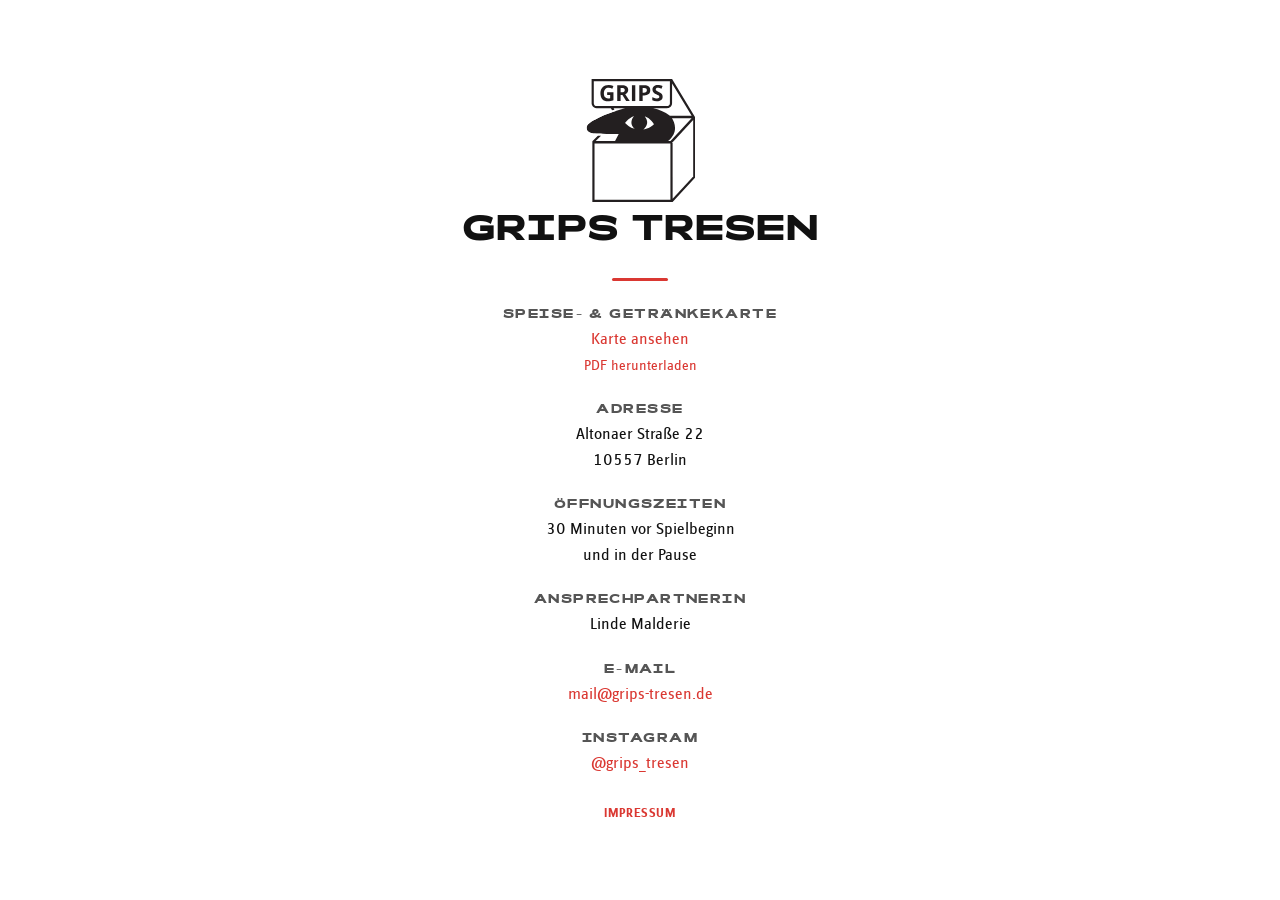
<file: index.html>
<!DOCTYPE html>
<html lang="de">
<head>
<meta charset="UTF-8">
<meta name="viewport" content="width=device-width, initial-scale=1.0">
<title>GRIPS Tresen</title>
<link rel="stylesheet" href="styles.css">
</head>
<body>
  <div class="page">
    <div class="logo">
      <button class="mark" type="button" aria-label="GRIPS-Logo blinzeln lassen">
        <img src="assets/grips-logo.svg" width="189" height="212" alt="GRIPS" class="mark-base">
        <img src="assets/grips-logo-blink.svg" width="189" height="212" alt="" aria-hidden="true" class="mark-blink">
      </button>
      <span class="tresen">GRIPS TRESEN</span>
    </div>

    <div class="divider"></div>

    <div class="block">
      <div class="label">Speise- &amp; Getränkekarte</div>
      <div class="value menu-links">
        <a href="karte.html">Karte ansehen</a><br>
        <a class="download" href="downloads/GRIPS_Tresen_Preisliste_A4.pdf" download="GRIPS_Tresen_Preisliste_A4.pdf">PDF herunterladen</a>
      </div>
    </div>

    <div class="block">
      <div class="label">Adresse</div>
      <div class="value">Altonaer Straße 22<br>10557 Berlin</div>
    </div>

    <div class="block">
      <div class="label">Öffnungszeiten</div>
      <div class="value">30 Minuten vor Spielbeginn<br>und in der Pause</div>
    </div>

    <div class="block">
      <div class="label">Ansprechpartnerin</div>
      <div class="value">Linde Malderie</div>
    </div>

    <div class="block">
      <div class="label">E-Mail</div>
      <div class="value"><a href="mailto:mail@grips-tresen.de">mail@grips-tresen.de</a></div>
    </div>

    <div class="block">
      <div class="label">Instagram</div>
      <div class="value"><a href="https://instagram.com/grips_tresen" target="_blank" rel="noopener">@grips_tresen</a></div>
    </div>

    <div class="impressum-link">
      <button type="button" onclick="document.getElementById('impressum-overlay').classList.add('open')">Impressum</button>
    </div>
  </div>

  <div class="overlay" id="impressum-overlay" onclick="if(event.target===this) this.classList.remove('open')">
    <div class="modal">
      <button class="modal-close" aria-label="Schließen" onclick="document.getElementById('impressum-overlay').classList.remove('open')">&times;</button>
      <h2>Impressum</h2>

      <div class="m-block">
        <div class="m-label">Betreiber</div>
        <div class="m-value">Café Tiergarten 1957 GmbH<br>Altonaer Str. 3<br>10557 Berlin</div>
      </div>

      <div class="m-block">
        <div class="m-label">Kontakt</div>
        <div class="m-value"><a href="mailto:mail@grips-tresen.de">mail@grips-tresen.de</a></div>
      </div>

      <div class="m-block">
        <div class="m-label">Verantwortlich für den Inhalt</div>
        <div class="m-value">Linde Malderie</div>
      </div>
    </div>
  </div>

  <script>
    const logoMark = document.querySelector('.mark');
    let blinkTimer;
    logoMark.addEventListener('click', function() {
      clearTimeout(blinkTimer);
      logoMark.classList.add('is-blinking');
      blinkTimer = setTimeout(function() {
        logoMark.classList.remove('is-blinking');
      }, 600);
    });
    document.addEventListener('keydown', function(e) {
      if (e.key === 'Escape') {
        document.getElementById('impressum-overlay').classList.remove('open');
      }
    });
  </script>
</body>
</html>
</file>
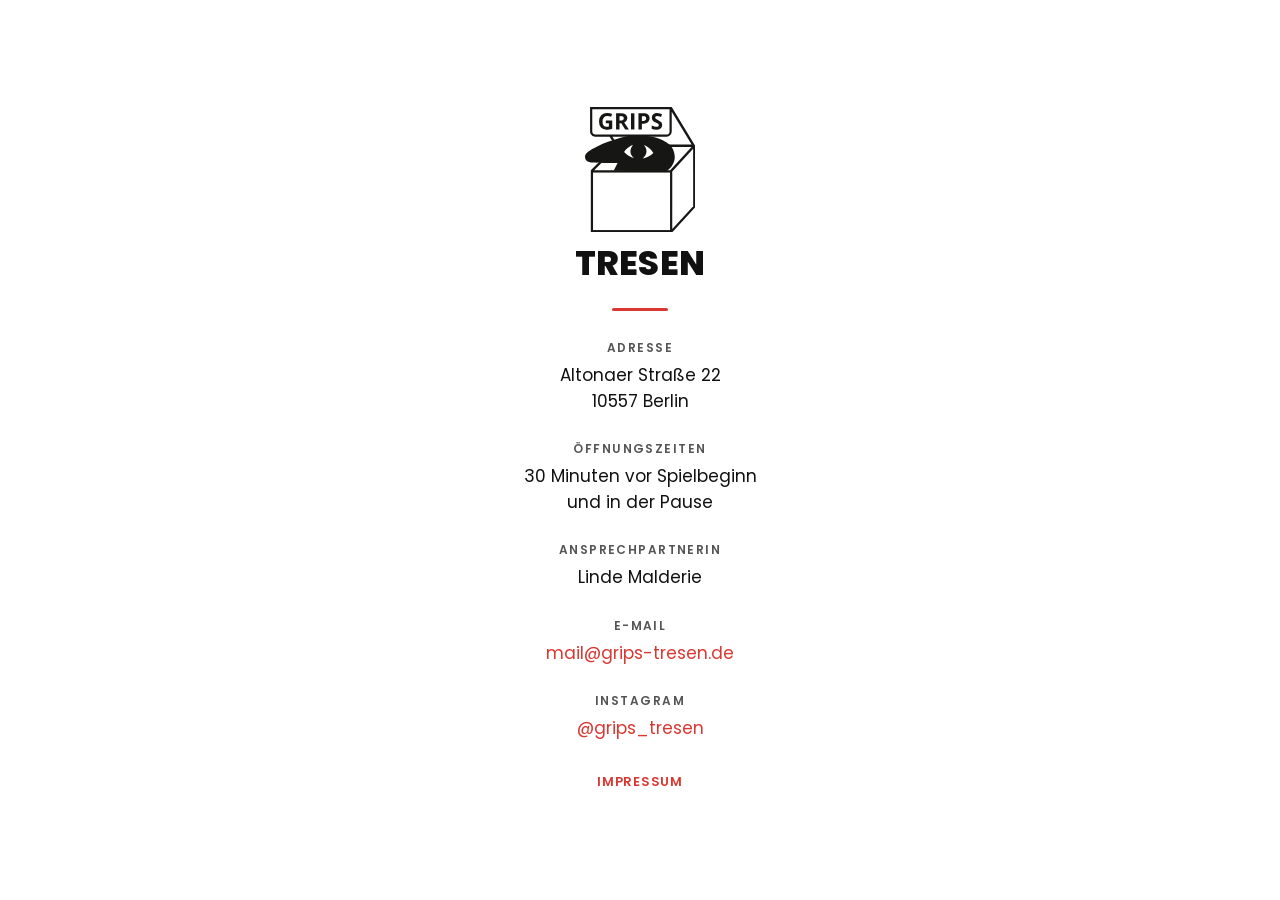
<file: public/index.html>
<!DOCTYPE html>
<html lang="de">
<head>
<meta charset="UTF-8">
<meta name="viewport" content="width=device-width, initial-scale=1.0">
<title>GRIPS Tresen</title>
<link rel="preconnect" href="https://fonts.googleapis.com">
<link rel="preconnect" href="https://fonts.gstatic.com" crossorigin>
<link href="https://fonts.googleapis.com/css2?family=Poppins:wght@400;600;800&display=swap" rel="stylesheet">
<style>
  :root {
    --black: #111111;
    --grey: #555555;
    --red: #DA3832;
  }
  * { box-sizing: border-box; }
  html, body {
    margin: 0;
    padding: 0;
    height: 100%;
    background: #ffffff;
    color: var(--black);
    font-family: 'Poppins', Arial, Helvetica, sans-serif;
  }
  body {
    display: flex;
    align-items: center;
    justify-content: center;
    min-height: 100vh;
    padding: 32px 20px;
  }
  .page {
    width: 100%;
    max-width: 420px;
    text-align: center;
  }
  .logo {
    font-weight: 800;
    letter-spacing: 0.02em;
    line-height: 1;
    margin-bottom: 6px;
  }
  .logo .mark {
    width: 110px;
    height: auto;
    margin: 0 auto 14px;
    display: block;
  }
  .logo .tresen {
    display: block;
    font-size: 34px;
    text-transform: uppercase;
    margin-top: 2px;
  }
  .divider {
    width: 56px;
    height: 3px;
    background: var(--red);
    margin: 28px auto;
    border-radius: 2px;
  }
  .block {
    margin-bottom: 26px;
  }
  .block .label {
    font-size: 12px;
    font-weight: 600;
    letter-spacing: 0.12em;
    text-transform: uppercase;
    color: var(--grey);
    margin-bottom: 6px;
  }
  .block .value {
    font-size: 17px;
    font-weight: 400;
    line-height: 1.5;
  }
  .block .value a {
    color: var(--red);
    text-decoration: none;
  }
  .impressum-link {
    margin-top: 8px;
  }
  .impressum-link button {
    background: none;
    border: none;
    padding: 0;
    font-family: 'Poppins', Arial, Helvetica, sans-serif;
    font-size: 13px;
    font-weight: 600;
    letter-spacing: 0.06em;
    text-transform: uppercase;
    color: var(--red);
    cursor: pointer;
  }
  .overlay {
    display: none;
    position: fixed;
    inset: 0;
    background: rgba(17,17,17,0.6);
    align-items: center;
    justify-content: center;
    padding: 20px;
    z-index: 10;
  }
  .overlay.open {
    display: flex;
  }
  .modal {
    background: #fff;
    width: 100%;
    max-width: 380px;
    max-height: 85vh;
    overflow-y: auto;
    border-radius: 10px;
    padding: 28px 24px 24px;
    text-align: left;
    position: relative;
    border-top: 5px solid var(--red);
  }
  .modal h2 {
    font-size: 20px;
    font-weight: 800;
    text-transform: uppercase;
    margin: 0 0 18px;
    text-align: center;
  }
  .modal .m-block {
    margin-bottom: 16px;
  }
  .modal .m-label {
    font-size: 11px;
    font-weight: 600;
    letter-spacing: 0.1em;
    text-transform: uppercase;
    color: var(--grey);
    margin-bottom: 4px;
  }
  .modal .m-value {
    font-size: 15px;
    line-height: 1.5;
  }
  .modal .m-value a {
    color: var(--red);
    text-decoration: none;
  }
  .modal-close {
    position: absolute;
    top: 14px;
    right: 16px;
    background: none;
    border: none;
    font-size: 22px;
    line-height: 1;
    color: var(--grey);
    cursor: pointer;
    padding: 4px;
  }
  @media (max-width: 380px) {
    .logo .grips { font-size: 52px; }
    .logo .tresen { font-size: 28px; }
  }
</style>
</head>
<body>
  <div class="page">
    <div class="logo">
      <svg class="mark" xmlns="http://www.w3.org/2000/svg" width="133.235" height="151.73" viewBox="0 0 133.235 151.73">
        <g id="Group_1293" data-name="Group 1293" transform="translate(-291.722 -161.254)">
          <g id="Group_1103" data-name="Group 1103" transform="translate(297.849 161.254)">
            <path id="Path_779" data-name="Path 779" d="M401.453,161.254H302.526v29.6c0,.033,0,.067,0,.1a.775.775,0,0,0,.007.2,7.616,7.616,0,0,0,.771,2.936,5.922,5.922,0,0,0,5.513,3.255c.043,0,.086,0,.128,0h17.181l7.2,10.618L303.44,237.99h0v74.994H402.1v0l27.524-29.926V208.029l0,0Zm-92.512,33.422c-2.066-.05-2.712-.852-3.238-1.784a5.514,5.514,0,0,1-.5-1.937v0c0-.005,0-27.022,0-27.022h93.565V191.1a3.079,3.079,0,0,1-1.751,3.011,6.22,6.22,0,0,1-1.915.568c.036,0-19.953,0-40.728,0S312.042,194.673,308.941,194.676Zm26.978,12.063-6.369-9.394h65.632a7.857,7.857,0,0,0,3.095-.869,5.817,5.817,0,0,0,3.181-5.378c0-4.563,0-17.4-.005-24.177l24.058,39.819Z" transform="translate(-302.518 -161.254)" fill="#161615"/>
            <g id="Group_1102" data-name="Group 1102" transform="translate(3.603 79.41)">
              <g id="Group_1101" data-name="Group 1101">
                <rect id="Rectangle_1104" data-name="Rectangle 1104" width="93.293" height="69.646" fill="#fff"/>
              </g>
            </g>
          </g>
          <path id="Path_780" data-name="Path 780" d="M307.254,213.331a.88.88,0,0,1,0,.128h0Z" transform="translate(-6.717 -22.522)" fill="#161615"/>
          <g id="Group_1105" data-name="Group 1105" transform="translate(302.872 209.577)">
            <g id="Group_1104" data-name="Group 1104">
              <path id="Path_781" data-name="Path 781" d="M429.244,246.4l-25.911,28.29H311.368l28.176-28.29Z" transform="translate(-311.368 -246.402)" fill="#fff"/>
            </g>
          </g>
          <g id="Group_1107" data-name="Group 1107" transform="translate(397.431 211.687)">
            <g id="Group_1106" data-name="Group 1106">
              <path id="Path_782" data-name="Path 782" d="M477.987,347.368V277.749l25.294-27.63V319.9Z" transform="translate(-477.987 -250.12)" fill="#fff"/>
            </g>
          </g>
          <g id="Group_1113" data-name="Group 1113" transform="translate(308.682 168.644)">
            <g id="Group_1108" data-name="Group 1108">
              <path id="Path_783" data-name="Path 783" d="M329.889,183.119h7.747v10.125a21.891,21.891,0,0,1-3.546.862,23.129,23.129,0,0,1-3.4.247q-4.422,0-6.752-2.6t-2.331-7.46a9.841,9.841,0,0,1,2.7-7.374,10.274,10.274,0,0,1,7.5-2.645,14.517,14.517,0,0,1,5.8,1.2l-1.376,3.313a9.827,9.827,0,0,0-4.448-1.069,5.493,5.493,0,0,0-4.3,1.8,7,7,0,0,0-1.616,4.849,7.786,7.786,0,0,0,1.3,4.855,4.5,4.5,0,0,0,3.787,1.676,13.386,13.386,0,0,0,2.631-.267v-4.074h-3.7Z" transform="translate(-321.607 -174.276)" fill="#161615"/>
            </g>
            <g id="Group_1109" data-name="Group 1109" transform="translate(20.677 0.28)">
              <path id="Path_784" data-name="Path 784" d="M362.182,186.805V194.3h-4.141V174.77h5.69q3.981,0,5.891,1.45a5.779,5.779,0,0,1,.962,7.466,6.28,6.28,0,0,1-2.685,2.1q4.408,6.585,5.743,8.508h-4.595l-4.662-7.493Zm0-3.366h1.336a5.108,5.108,0,0,0,2.9-.655,2.336,2.336,0,0,0,.935-2.057,2.136,2.136,0,0,0-.955-1.977,5.792,5.792,0,0,0-2.958-.588h-1.256Z" transform="translate(-358.041 -174.77)" fill="#161615"/>
            </g>
            <g id="Group_1110" data-name="Group 1110" transform="translate(38.736 0.28)">
              <path id="Path_785" data-name="Path 785" d="M389.862,194.3V174.77H394V194.3Z" transform="translate(-389.862 -174.77)" fill="#161615"/>
            </g>
            <g id="Group_1111" data-name="Group 1111" transform="translate(47.792 0.28)">
              <path id="Path_786" data-name="Path 786" d="M419.31,180.861a5.964,5.964,0,0,1-1.97,4.822,8.423,8.423,0,0,1-5.6,1.67H409.96V194.3h-4.141V174.77h6.238a8.294,8.294,0,0,1,5.4,1.53A5.575,5.575,0,0,1,419.31,180.861Zm-9.35,3.1h1.363a4.539,4.539,0,0,0,2.858-.754,2.641,2.641,0,0,0,.949-2.2,2.709,2.709,0,0,0-.8-2.15,3.724,3.724,0,0,0-2.491-.695H409.96Z" transform="translate(-405.819 -174.77)" fill="#161615"/>
            </g>
            <g id="Group_1112" data-name="Group 1112" transform="translate(63.768)">
              <path id="Path_787" data-name="Path 787" d="M446.7,188.661a5.049,5.049,0,0,1-1.9,4.168,8.27,8.27,0,0,1-5.3,1.523,12.44,12.44,0,0,1-5.53-1.175v-3.847a22.772,22.772,0,0,0,3.346,1.243,9.916,9.916,0,0,0,2.5.36,3.564,3.564,0,0,0,2.091-.521,1.782,1.782,0,0,0,.728-1.549,1.714,1.714,0,0,0-.32-1.022,3.6,3.6,0,0,0-.942-.861,24.276,24.276,0,0,0-2.531-1.322,11.971,11.971,0,0,1-2.685-1.616,6.047,6.047,0,0,1-1.429-1.8,5.15,5.15,0,0,1-.535-2.4,5.046,5.046,0,0,1,1.756-4.074,7.3,7.3,0,0,1,4.856-1.483,11.456,11.456,0,0,1,2.905.361,20.044,20.044,0,0,1,2.891,1.015l-1.335,3.22a19.558,19.558,0,0,0-2.584-.895,8.327,8.327,0,0,0-2.01-.254,2.663,2.663,0,0,0-1.8.548,1.805,1.805,0,0,0-.628,1.429,1.763,1.763,0,0,0,.254.955,2.786,2.786,0,0,0,.808.788,24.805,24.805,0,0,0,2.625,1.369,10.448,10.448,0,0,1,3.753,2.624A5.122,5.122,0,0,1,446.7,188.661Z" transform="translate(-433.969 -174.276)" fill="#161615"/>
            </g>
          </g>
          <g id="Group_1117" data-name="Group 1117" transform="translate(291.722 195.832)">
            <g id="Group_1114" data-name="Group 1114">
              <path id="Path_788" data-name="Path 788" d="M326.4,264.767l4.793-9.266s-27.622,0-31.286-.564-8.455-1.965-8.173-7.581,10.428-9.549,16.63-12.918,29.31-11.514,37.2-11.8,32.7-3.368,49.606,11.234c0,0,14.37,16.57-4.23,31.172l-5.918.561Z" transform="translate(-291.722 -222.183)" fill="#161615"/>
            </g>
            <g id="Group_1115" data-name="Group 1115" transform="translate(69.855 11.412)">
              <path id="Path_789" data-name="Path 789" d="M416.219,242.292s8.173,8.146-1.409,16.288a24.2,24.2,0,0,0,12.964-6.459S423.828,244.82,416.219,242.292Z" transform="translate(-414.81 -242.292)" fill="#fff"/>
            </g>
            <g id="Group_1116" data-name="Group 1116" transform="translate(47.308 11.132)">
              <path id="Path_790" data-name="Path 790" d="M386.917,257.525s-5.354-.282-11.836-7.022a24,24,0,0,1,10.992-8.7S378.463,250.5,386.917,257.525Z" transform="translate(-375.081 -241.798)" fill="#fff"/>
            </g>
          </g>
        </g>
      </svg>
      <span class="tresen">Tresen</span>
    </div>

    <div class="divider"></div>

    <div class="block">
      <div class="label">Adresse</div>
      <div class="value">Altonaer Straße 22<br>10557 Berlin</div>
    </div>

    <div class="block">
      <div class="label">Öffnungszeiten</div>
      <div class="value">30 Minuten vor Spielbeginn<br>und in der Pause</div>
    </div>

    <div class="block">
      <div class="label">Ansprechpartnerin</div>
      <div class="value">Linde Malderie</div>
    </div>

    <div class="block">
      <div class="label">E-Mail</div>
      <div class="value"><a href="mailto:mail@grips-tresen.de">mail@grips-tresen.de</a></div>
    </div>

    <div class="block">
      <div class="label">Instagram</div>
      <div class="value"><a href="https://instagram.com/grips_tresen" target="_blank" rel="noopener">@grips_tresen</a></div>
    </div>

    <div class="impressum-link">
      <button type="button" onclick="document.getElementById('impressum-overlay').classList.add('open')">Impressum</button>
    </div>
  </div>

  <div class="overlay" id="impressum-overlay" onclick="if(event.target===this) this.classList.remove('open')">
    <div class="modal">
      <button class="modal-close" aria-label="Schließen" onclick="document.getElementById('impressum-overlay').classList.remove('open')">&times;</button>
      <h2>Impressum</h2>

      <div class="m-block">
        <div class="m-label">Betreiber</div>
        <div class="m-value">Café Tiergarten 1957 GmbH<br>Altonaer Str. 3<br>10557 Berlin</div>
      </div>

      <div class="m-block">
        <div class="m-label">Kontakt</div>
        <div class="m-value"><a href="mailto:mail@grips-tresen.de">mail@grips-tresen.de</a></div>
      </div>

      <div class="m-block">
        <div class="m-label">Verantwortlich für den Inhalt</div>
        <div class="m-value">Linde Malderie</div>
      </div>
    </div>
  </div>

  <script>
    document.addEventListener('keydown', function(e) {
      if (e.key === 'Escape') {
        document.getElementById('impressum-overlay').classList.remove('open');
      }
    });
  </script>
</body>
</html>
</file>
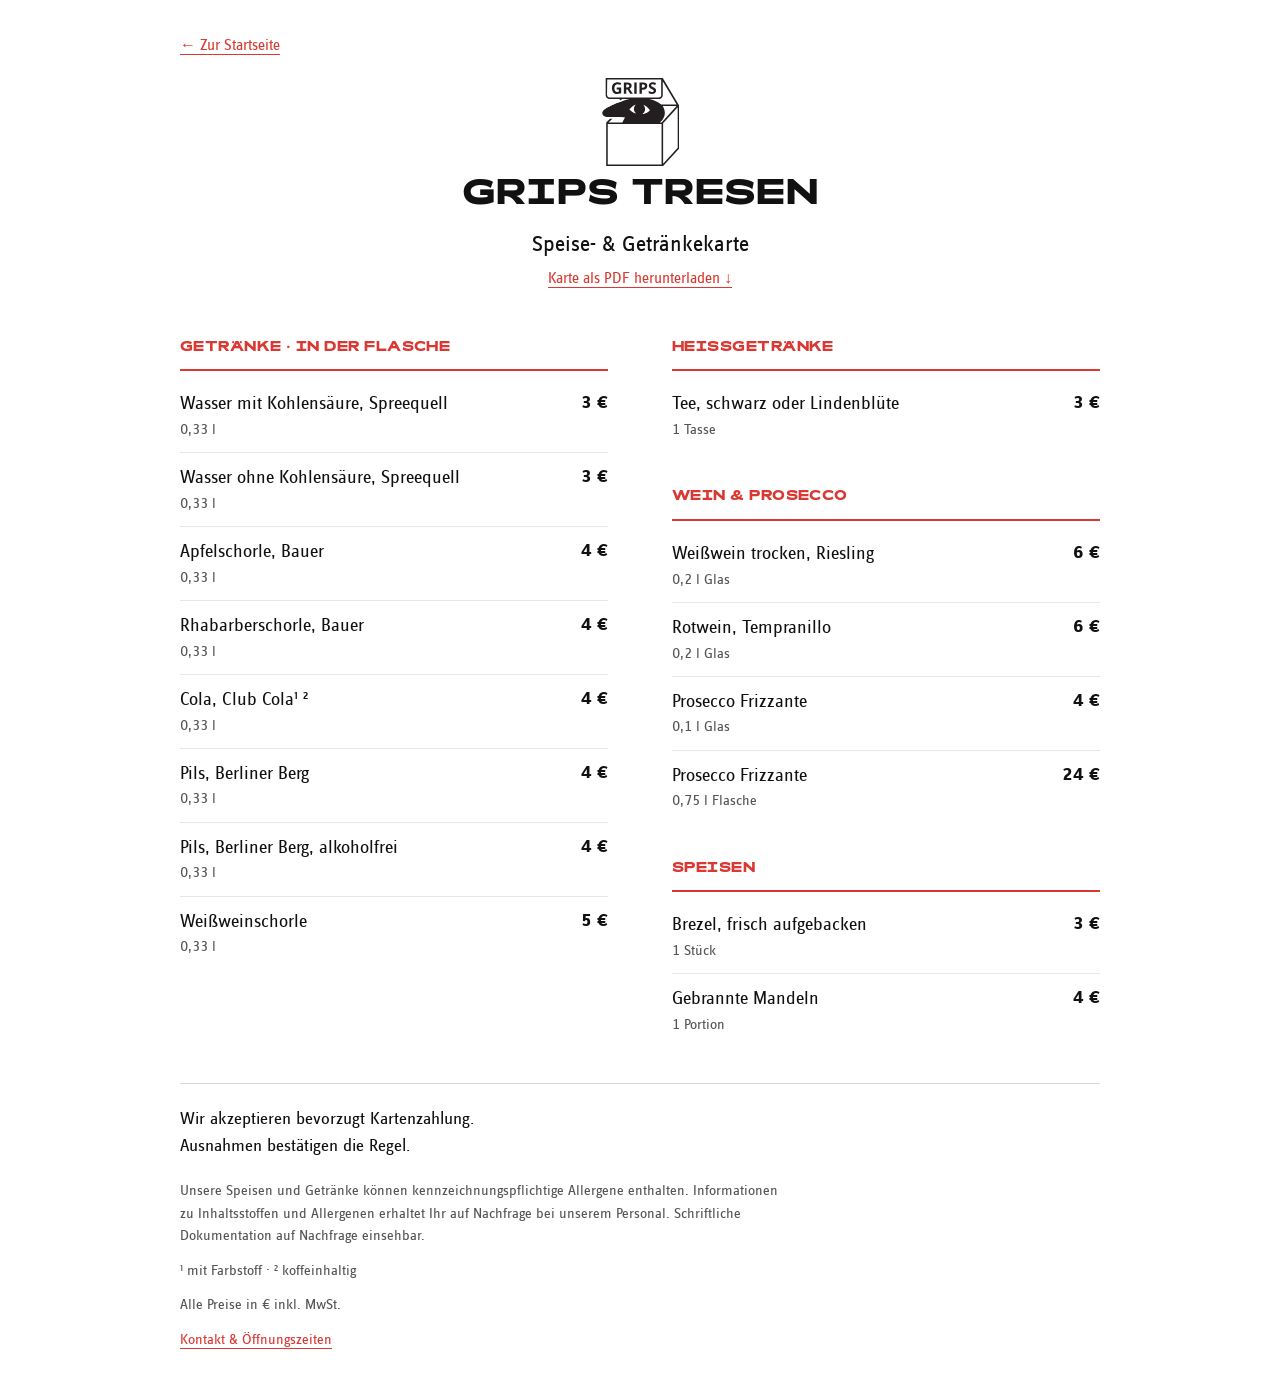
<file: karte.html>
<!DOCTYPE html>
<html lang="de">
<head>
<meta charset="UTF-8">
<meta name="viewport" content="width=device-width, initial-scale=1.0">
<title>Speise- &amp; Getränkekarte · GRIPS TRESEN</title>
<meta name="description" content="Speisen und Getränke am GRIPS TRESEN: unsere Karte mit Preisen und als PDF zum Herunterladen.">
<link rel="stylesheet" href="styles.css">
<link rel="stylesheet" href="karte.css">
</head>
<body class="menu-page">
<main class="menu-shell">
  <header class="menu-header">
    <a class="back-link" href="index.html">← Zur Startseite</a>
    <div class="logo">
      <a href="index.html" class="mark" aria-label="GRIPS TRESEN – Startseite">
        <img src="assets/grips-logo.svg" width="189" height="212" alt="" class="mark-base">
        <img src="assets/grips-logo-blink.svg" width="189" height="212" alt="" class="mark-blink" aria-hidden="true">
      </a>
      <h1 class="tresen">GRIPS TRESEN</h1>
    </div>
    <p class="menu-subtitle">Speise- &amp; Getränkekarte</p>
    <a class="pdf-download" href="downloads/GRIPS_Tresen_Preisliste_A4.pdf" download="GRIPS_Tresen_Preisliste_A4.pdf">Karte als PDF herunterladen ↓</a>
  </header>
  <div class="menu-columns">
    <div><section class="menu-category" aria-labelledby="category-0"><h2 id="category-0">Getränke · in der Flasche</h2><table><thead class="sr-only"><tr><th scope="col">Auswahl</th><th scope="col">Preis</th></tr></thead><tbody><tr><th scope="row">Wasser mit Kohlensäure, Spreequell<span class="portion">0,33 l</span></th><td>3 €</td></tr><tr><th scope="row">Wasser ohne Kohlensäure, Spreequell<span class="portion">0,33 l</span></th><td>3 €</td></tr><tr><th scope="row">Apfelschorle, Bauer<span class="portion">0,33 l</span></th><td>4 €</td></tr><tr><th scope="row">Rhabarberschorle, Bauer<span class="portion">0,33 l</span></th><td>4 €</td></tr><tr><th scope="row">Cola, Club Cola¹ ²<span class="portion">0,33 l</span></th><td>4 €</td></tr><tr><th scope="row">Pils, Berliner Berg<span class="portion">0,33 l</span></th><td>4 €</td></tr><tr><th scope="row">Pils, Berliner Berg, alkoholfrei<span class="portion">0,33 l</span></th><td>4 €</td></tr><tr><th scope="row">Weißweinschorle<span class="portion">0,33 l</span></th><td>5 €</td></tr></tbody></table></section></div>
    <div><section class="menu-category" aria-labelledby="category-1"><h2 id="category-1">Heißgetränke</h2><table><thead class="sr-only"><tr><th scope="col">Auswahl</th><th scope="col">Preis</th></tr></thead><tbody><tr><th scope="row">Tee, schwarz oder Lindenblüte<span class="portion">1 Tasse</span></th><td>3 €</td></tr></tbody></table></section><section class="menu-category" aria-labelledby="category-2"><h2 id="category-2">Wein &amp; Prosecco</h2><table><thead class="sr-only"><tr><th scope="col">Auswahl</th><th scope="col">Preis</th></tr></thead><tbody><tr><th scope="row">Weißwein trocken, Riesling<span class="portion">0,2 l Glas</span></th><td>6 €</td></tr><tr><th scope="row">Rotwein, Tempranillo<span class="portion">0,2 l Glas</span></th><td>6 €</td></tr><tr><th scope="row">Prosecco Frizzante<span class="portion">0,1 l Glas</span></th><td>4 €</td></tr><tr><th scope="row">Prosecco Frizzante<span class="portion">0,75 l Flasche</span></th><td>24 €</td></tr></tbody></table></section><section class="menu-category" aria-labelledby="category-3"><h2 id="category-3">Speisen</h2><table><thead class="sr-only"><tr><th scope="col">Auswahl</th><th scope="col">Preis</th></tr></thead><tbody><tr><th scope="row">Brezel, frisch aufgebacken<span class="portion">1 Stück</span></th><td>3 €</td></tr><tr><th scope="row">Gebrannte Mandeln<span class="portion">1 Portion</span></th><td>4 €</td></tr></tbody></table></section></div>
  </div>
  <footer class="menu-notes">
    <p class="payment-note">Wir akzeptieren bevorzugt Kartenzahlung.<br>Ausnahmen bestätigen die Regel.</p>
    <p>Unsere Speisen und Getränke können kennzeichnungspflichtige Allergene enthalten. Informationen zu Inhaltsstoffen und Allergenen erhaltet Ihr auf Nachfrage bei unserem Personal. Schriftliche Dokumentation auf Nachfrage einsehbar.</p>
    <p>¹ mit Farbstoff · ² koffeinhaltig</p>
    <p>Alle Preise in € inkl. MwSt.</p>
    <a href="index.html">Kontakt &amp; Öffnungszeiten</a>
  </footer>
</main>
</body>
</html>
</file>
<file: styles.css>
@font-face {
    font-family: 'Rois';
    src: url('fonts/Rois-Bold.ttf') format('truetype');
    font-weight: 700;
    font-style: normal;
    font-display: swap;
  }
  @font-face {
    font-family: 'Zine Sans Display OT';
    src: url('fonts/Zine-Sans-Regular.woff2') format('woff2');
    font-weight: 400;
    font-style: normal;
    font-display: swap;
  }
  @font-face {
    font-family: 'Zine Sans Display OT';
    src: url('fonts/Zine-Sans-Bold.woff2') format('woff2');
    font-weight: 700;
    font-style: normal;
    font-display: swap;
  }
  :root {
    --black: #111111;
    --grey: #555555;
    --red: #DA3832;
  }
  * { box-sizing: border-box; }
  html, body {
    margin: 0;
    padding: 0;
    height: 100%;
    background: #ffffff;
    color: var(--black);
    font-family: 'Zine Sans Display OT', Arial, Helvetica, sans-serif;
  }
  body {
    display: flex;
    align-items: center;
    justify-content: center;
    min-height: 100vh;
    padding: 32px 20px;
  }
  .page {
    width: 100%;
    max-width: 420px;
    text-align: center;
  }
  .logo {
    font-family: 'Rois', Arial, Helvetica, sans-serif;
    font-weight: 700;
    letter-spacing: 0.02em;
    line-height: 1;
    margin-bottom: 6px;
  }
  .logo .mark {
    width: 110px;
    position: relative;
    margin: 0 auto 14px;
    padding: 0;
    display: block;
    border: 0;
    background: transparent;
    cursor: pointer;
  }
  .mark img {
    display: block;
    width: 100%;
    height: auto;
  }
  .mark .mark-blink {
    position: absolute;
    inset: 0;
    opacity: 0;
    transition: opacity 0.3s ease;
  }
  @media (hover: hover) {
    .mark:hover .mark-blink { opacity: 1; }
  }
  .mark.is-blinking .mark-blink { opacity: 1; }
  .mark:focus-visible {
    outline: 2px solid var(--red);
    outline-offset: 6px;
  }
  @media (prefers-reduced-motion: reduce) {
    .mark .mark-blink { transition: none; }
  }
  .logo .tresen {
    display: block;
    font-size: 34px;
    text-transform: uppercase;
    margin-top: 2px;
  }
  .divider {
    width: 56px;
    height: 3px;
    background: var(--red);
    margin: 28px auto;
    border-radius: 2px;
  }
  .block {
    margin-bottom: 26px;
  }
  .block .label {
    font-family: 'Rois', Arial, Helvetica, sans-serif;
    font-size: 12px;
    font-weight: 700;
    letter-spacing: 0.12em;
    text-transform: uppercase;
    color: var(--grey);
    margin-bottom: 6px;
  }
  .block .value {
    font-size: 17px;
    font-weight: 400;
    line-height: 1.5;
  }
  .block .value a {
    color: var(--red);
    text-decoration: none;
  }
  .menu-links a {
    display: inline-block;
    text-underline-offset: 3px;
  }
  .menu-links a:hover,
  .menu-links a:focus-visible { text-decoration: underline; }
  .menu-links .download { font-size: 15px; }
  .impressum-link {
    margin-top: 8px;
  }
  .impressum-link button {
    background: none;
    border: none;
    padding: 0;
    font-family: 'Zine Sans Display OT', Arial, Helvetica, sans-serif;
    font-size: 13px;
    font-weight: 700;
    letter-spacing: 0.06em;
    text-transform: uppercase;
    color: var(--red);
    cursor: pointer;
  }
  .overlay {
    display: none;
    position: fixed;
    inset: 0;
    background: rgba(17,17,17,0.6);
    align-items: center;
    justify-content: center;
    padding: 20px;
    z-index: 10;
  }
  .overlay.open {
    display: flex;
  }
  .modal {
    background: #fff;
    width: 100%;
    max-width: 380px;
    max-height: 85vh;
    overflow-y: auto;
    border-radius: 10px;
    padding: 28px 24px 24px;
    text-align: left;
    position: relative;
    border-top: 5px solid var(--red);
  }
  .modal h2 {
    font-family: 'Rois', Arial, Helvetica, sans-serif;
    font-size: 20px;
    font-weight: 700;
    text-transform: uppercase;
    margin: 0 0 18px;
    text-align: center;
  }
  .modal .m-block {
    margin-bottom: 16px;
  }
  .modal .m-label {
    font-family: 'Rois', Arial, Helvetica, sans-serif;
    font-size: 11px;
    font-weight: 700;
    letter-spacing: 0.1em;
    text-transform: uppercase;
    color: var(--grey);
    margin-bottom: 4px;
  }
  .modal .m-value {
    font-size: 15px;
    line-height: 1.5;
  }
  .modal .m-value a {
    color: var(--red);
    text-decoration: none;
  }
  .modal-close {
    position: absolute;
    top: 14px;
    right: 16px;
    background: none;
    border: none;
    font-size: 22px;
    line-height: 1;
    color: var(--grey);
    cursor: pointer;
    padding: 4px;
  }
  @media (max-width: 380px) {
    .logo .grips { font-size: 52px; }
    .logo .tresen { font-size: 28px; }
  }
</file>
<file: karte.css>
.menu-page {
  display: block;
  height: auto;
  padding: 36px 24px 48px;
}
.menu-shell { max-width: 920px; margin: 0 auto; }
.menu-header { text-align: center; margin-bottom: 52px; }
.back-link { display: block; width: fit-content; font-size: 16px; margin-bottom: 24px; }
.menu-header .mark { width: 78px; }
.menu-header h1 { margin-bottom: 0; }
.menu-subtitle { font-size: 23px; margin: 18px 0 12px; }
.pdf-download, .back-link, .menu-notes a {
  color: var(--red);
  text-decoration-thickness: 1px;
  text-underline-offset: 4px;
}
.pdf-download { font-size: 16px; }
.menu-columns { display: grid; grid-template-columns: 1fr 1fr; gap: 64px; }
.menu-category { margin-bottom: 36px; }
.menu-category h2 {
  font-family: 'Rois', Arial, sans-serif;
  font-size: 13px;
  font-weight: 700;
  line-height: 1.6;
  text-transform: uppercase;
  letter-spacing: 0.035em;
  color: var(--red);
  border-bottom: 2px solid var(--red);
  padding-bottom: 10px;
  margin: 0 0 8px;
}
.menu-category table { width: 100%; border-collapse: collapse; text-align: left; font-size: 19px; line-height: 1.35; }
.menu-category th { font-weight: 400; padding: 12px 16px 12px 0; }
.menu-category td { text-align: right; font-weight: 700; white-space: nowrap; vertical-align: top; padding: 12px 0; }
.menu-category tr + tr { border-top: 1px solid #e9e7e4; }
.portion { display: block; color: var(--grey); font-size: 15px; margin-top: 3px; }
.menu-notes { border-top: 1px solid #d9d7d4; padding-top: 22px; color: var(--grey); font-size: 15px; line-height: 1.5; }
.menu-notes p { max-width: 600px; margin: 0 0 12px; }
.menu-notes .payment-note { color: var(--black); font-size: 18px; margin-bottom: 20px; }
.sr-only { position: absolute; width: 1px; height: 1px; padding: 0; margin: -1px; overflow: hidden; clip-path: inset(50%); white-space: nowrap; border: 0; }
@media (max-width: 700px) {
  .menu-page { padding: 24px 20px 36px; }
  .menu-columns { grid-template-columns: 1fr; gap: 0; }
  .menu-header { margin-bottom: 36px; }
  .menu-header .tresen { font-size: clamp(24px, 6.6vw, 34px); }
  .menu-category { margin-bottom: 30px; }
}
</file>
